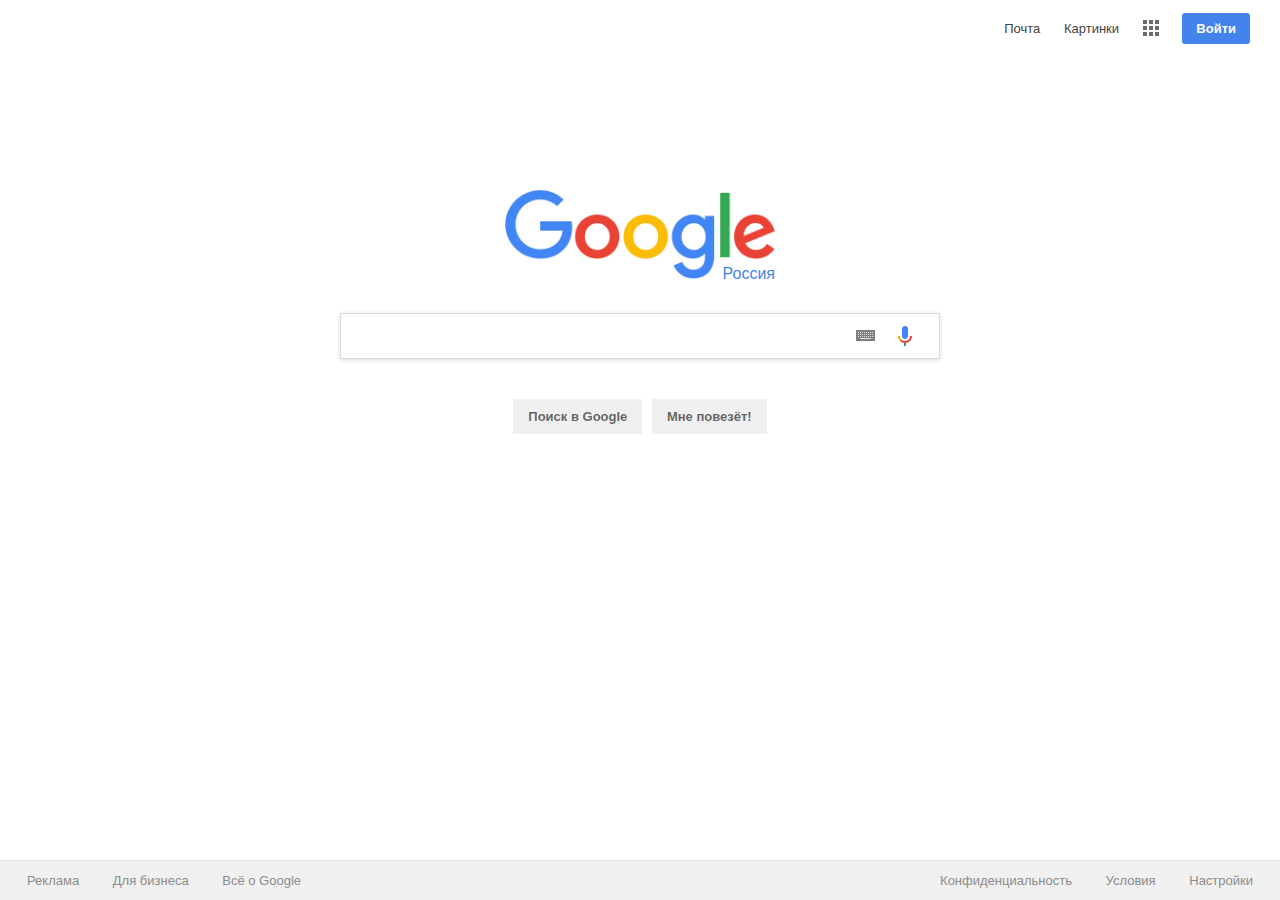
<file: index.html>
<!DOCTYPE html>
<html>
<head>
	<meta charset="utf-8">
	<title>Google</title>
	<link rel="stylesheet" type="text/css" href="css/style.css">
	<link rel="icon" type="image/png" href="images/favicon.png" />
</head>
<body>
	<div class="header">
		<div>
			<ul class="nav">
				<li class="nav-link"><a href="#">Почта</a></li>
				<li class="nav-link"><a href="#">Картинки</a></li>
				<li class="btn-applications"><a href="#">
						<svg width="16" height="16" fill="#6c6c6c">
							<rect width="4" height="4" />
							<rect width="4" height="4" x="6" y="0" />
							<rect width="4" height="4" x="12" y="0" />
							<rect width="4" height="4" x="0" y="6" />
							<rect width="4" height="4" x="6" y="6" />
							<rect width="4" height="4" x="12" y="6" />
							<rect width="4" height="4" x="0" y="12" />
							<rect width="4" height="4" x="6" y="12" />
							<rect width="4" height="4" x="12" y="12" />
						</svg>
					</a></li>
				<li class="btn-login"><a href="#">Войти</a></li>
			</ul>
		</div>
	</div>
	
	<div class="search-google">
		<div class="logo-google" title="Google">
			<img src="images/googlelogo_color_284x96dp.png" alt="Google-logo">
			<div class="country">Россия</div>
		</div>
		<div class="search-box">
			<div class="search-dom">
				<input type="text" id="search-form" title="Поиск" autofocus>
				<a href="#" class="keyboard"><span class="tooltip">Экранная клавиатура</span><div class="romb"></div></a>
				<a href="#" class="microphone"><span class="tooltip">Голосовой поиск</span><div class="romb"></div></a>
			</div>
			<a href="search-result.html" class="btn-search">Поиск в Google</a>
			<a href="#" class="btn-search">Мне повезёт!</a>
		</div>
	</div>

	<div class="footer main-f">
		<div class="footer-left">
			<a href="#">Реклама</a>
			<a href="#">Для бизнеса</a>
			<a href="#">Всё о Google</a>
		</div>
		<div class="footer-right">
			<a href="#">Конфиденциальность</a>
			<a href="#">Условия</a>
			<a href="#">Настройки</a>
		</div>
	</div>
</body>
</html>
</file>
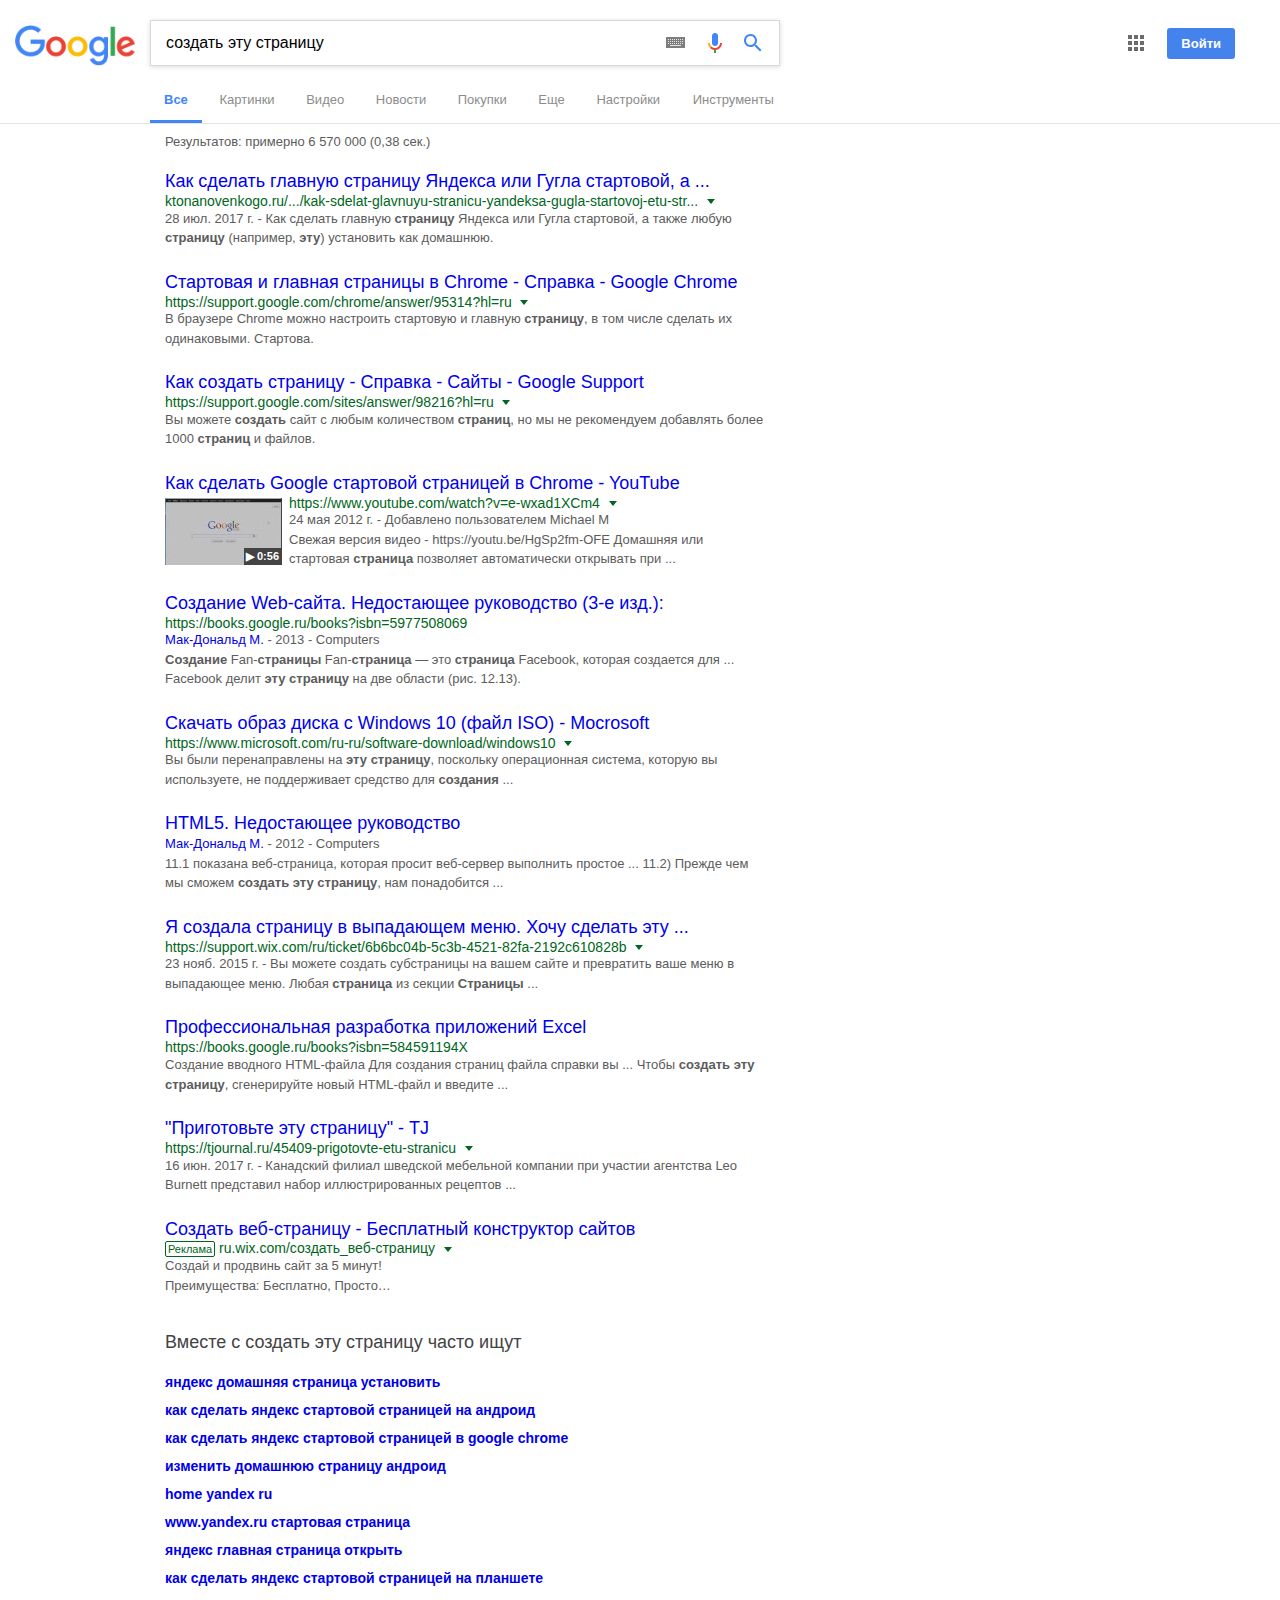
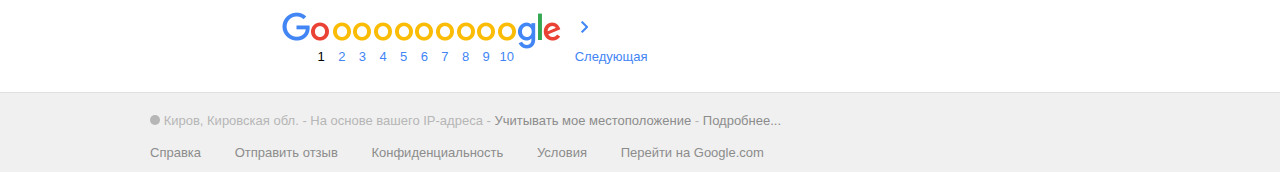
<file: search-result.html>
<!DOCTYPE html>
<html>
<head>
	<meta charset="utf-8">
	<title>создать эту страницу - Поиск в Google</title>
	<link rel="stylesheet" type="text/css" href="css/style.css">
	<link rel="icon" type="image/png" href="images/favicon.png" />
</head>
<body>
	<div class="header line">
		<div class="header-left">
			<div class="logo-google" title="Главная страница Google">
			<img src="images/googlelogo_color_284x96dp.png" class="logo-search" alt="Google-logo">
			</div>
		</div>
		<div class="header-center">
				<div class="search-box search-page">
					<div class="search-dom">
						<input type="text" id="search-form" title="Поиск" value="создать эту страницу">
						<a href="#" class="keyboard kb-search"><span class="tooltip">Экранная клавиатура</span><div class="romb"></div></a>
						<a href="#" class="microphone mp-search"><span class="tooltip">Голосовой поиск</span><div class="romb"></div></a>
						<div class="svg-search">
							<svg fill="#4285f4" viewBox="0 0 24 24">
							 <path d="M 15.5 14 h -0.79 l -0.28 -0.27 C 15.41 12.59 16 11.11 16 9.5 C 16 5.91 13.09 3 9.5 3 S 3 5.91 3 9.5 S 5.91 16 9.5 16 c 1.61 0 3.09 -0.59 4.23 -1.57 l 0.27 0.28 v 0.79 l 5 4.99 L 20.49 19 l -4.99 -5 Z m -6 0 C 7.01 14 5 11.99 5 9.5 S 7.01 5 9.5 5 S 14 7.01 14 9.5 S 11.99 14 9.5 14 Z"></path>
							</svg>
						</div>
					</div>
				</div>
			<div class="nav-header">
				<a href="#" class="active">Все</a>
				<a href="#">Картинки</a>
				<a href="#">Видео</a>
				<a href="#">Новости</a>
				<a href="#">Покупки</a>
				<a href="#">Еще</a>
				<a href="#">Настройки</a>
				<a href="#" class="tools">Инструменты</a>
			</div>
		</div>
		<div class="header-right search-right-nav">
			<ul class="nav">
				<li class="btn-applications"><a href="#">
						<svg width="16" height="16" fill="#6c6c6c">
							<rect width="4" height="4" />
							<rect width="4" height="4" x="6" y="0" />
							<rect width="4" height="4" x="12" y="0" />
							<rect width="4" height="4" x="0" y="6" />
							<rect width="4" height="4" x="6" y="6" />
							<rect width="4" height="4" x="12" y="6" />
							<rect width="4" height="4" x="0" y="12" />
							<rect width="4" height="4" x="6" y="12" />
							<rect width="4" height="4" x="12" y="12" />
						</svg>
					</a></li>
				<li class="btn-login"><a href="#">Войти</a></li>
			</ul>
		</div>
	</div>
	
	<div class="content">
		<p class="search-result">Результатов: примерно 6 570 000 (0,38 сек.)</p>
		<div class="content-box">
			<a href="#" class="box-title">Как сделать главную страницу Яндекса или Гугла стартовой, а ...</a>
			<span class="box-link">ktonanovenkogo.ru/.../kak-sdelat-glavnuyu-stranicu-yandeksa-gugla-startovoj-etu-str...</span>
			<a href="#" class="box-copy">
				<svg width="8px" height="5px" fill="#006621"><polygon points="0,0 8,0 4,5"/></svg>
				<ul class="tooltip-copy">
						<li>Сохраненная копия</li>
						<li>Похожие</li>
				</ul>
			</a>
			<p class="box-text">28 июл. 2017 г. - Как сделать главную <strong>страницу</strong> Яндекса или Гугла стартовой, а также любую <strong>страницу</strong> (например, <strong>эту</strong>) установить как домашнюю.</p>
		</div>
		<div class="content-box">
			<a href="https://www.google.ru/url?sa=t&rct=j&q=&esrc=s&source=web&cd=2&cad=rja&uact=8&ved=0ahUKEwjz5-nbsoHWAhVnM5oKHdGXBHUQFgguMAE&url=https%3A%2F%2Fsupport.google.com%2Fchrome%2Fanswer%2F95314%3Fhl%3Dru&usg=AFQjCNGlS08Jvvkq6N9IrOo54DmNI_drSw" class="box-title">Стартовая и главная страницы в Chrome - Справка - Google Chrome</a>
			<span class="box-link">https://support.google.com/chrome/answer/95314?hl=ru</span>
			<a href="#" class="box-copy">
				<svg width="8px" height="5px" fill="#006621"><polygon points="0,0 8,0 4,5"/></svg>
				<ul class="tooltip-copy">
						<li>Сохраненная копия</li>
						<li>Похожие</li>
				</ul>
			</a>
			<p class="box-text">В браузере Chrome можно настроить стартовую и главную <strong>страницу</strong>, в том числе сделать их одинаковыми. Стартова.</p>
		</div>
		<div class="content-box">
			<a href="https://www.google.ru/url?sa=t&rct=j&q=&esrc=s&source=web&cd=3&cad=rja&uact=8&ved=0ahUKEwjz5-nbsoHWAhVnM5oKHdGXBHUQFgg0MAI&url=https%3A%2F%2Fsupport.google.com%2Fsites%2Fanswer%2F98216%3Fhl%3Dru&usg=AFQjCNGU_FAlckWu2TAJawemDSz387HCDA" class="box-title">Как создать страницу - Справка - Сайты - Google Support</a>
			<span class="box-link">https://support.google.com/sites/answer/98216?hl=ru</span>
			<a href="#" class="box-copy">
				<svg width="8px" height="5px" fill="#006621"><polygon points="0,0 8,0 4,5"/></svg>
				<ul class="tooltip-copy">
						<li>Сохраненная копия</li>
						<li>Похожие</li>
				</ul>
			</a>
			<p class="box-text">Вы можете <strong>создать</strong> сайт с любым количеством <strong>страниц</strong>, но мы не рекомендуем добавлять более 1000 <strong>страниц</strong> и файлов.</p>
		</div>
		<div class="content-box">
			<a href="https://www.google.ru/url?sa=t&rct=j&q=&esrc=s&source=web&cd=4&cad=rja&uact=8&ved=0ahUKEwjz5-nbsoHWAhVnM5oKHdGXBHUQtwIIOjAD&url=https%3A%2F%2Fwww.youtube.com%2Fwatch%3Fv%3De-wxad1XCm4&usg=AFQjCNGGVnZ0oMHKtZBDDN1Gdv2vCA1LXg" class="box-title">Как сделать Google стартовой страницей в Chrome - YouTube</a><br>
			<div class="video"><span class="video-time">▶ 0:56</span></div>
			<span class="box-link">https://www.youtube.com/watch?v=e-wxad1XCm4</span>
			<a href="#" class="box-copy">
				<svg width="8px" height="5px" fill="#006621"><polygon points="0,0 8,0 4,5"/></svg>
				<ul class="tooltip-copy">
						<li>Сохраненная копия</li>
						<li>Похожие</li>
				</ul>
			</a>
			<p class="box-text">24 мая 2012 г. - Добавлено пользователем Michael M<br> Свежая версия видео - https://youtu.be/HgSp2fm-OFE Домашняя или стартовая <strong>страница</strong> позволяет автоматически открывать при ...</p>
		</div>
		<div class="content-box">
			<a href="https://books.google.ru/books?id=99SUAgAAQBAJ&pg=PA372&lpg=PA372&dq=%D1%81%D0%BE%D0%B7%D0%B4%D0%B0%D1%82%D1%8C+%D1%8D%D1%82%D1%83+%D1%81%D1%82%D1%80%D0%B0%D0%BD%D0%B8%D1%86%D1%83&source=bl&ots=71Kl4f8Tal&sig=6mypOP_kjvqpvmNPMposKo9k11Y&hl=ru&sa=X&ved=0ahUKEwjz5-nbsoHWAhVnM5oKHdGXBHUQ6AEIQDAE" class="box-title">Создание Web-сайта. Недостающее руководство (3-е изд.):</a>
			<span class="box-link">https://books.google.ru/books?isbn=5977508069</span>
			
			<p class="box-text"><a href="https://www.google.ru/search?newwindow=1&dcr=0&tbm=bks&q=inauthor:%22%D0%9C%D0%B0%D0%BA-%D0%94%D0%BE%D0%BD%D0%B0%D0%BB%D1%8C%D0%B4+%D0%9C.%22&sa=X&ved=0ahUKEwjz5-nbsoHWAhVnM5oKHdGXBHUQ9AgIQTAE">Мак-Дональд М.</a> - 2013 - ‎Computers<br><strong>Создание</strong> Fan-<strong>страницы</strong> Fan-<strong>страница</strong> — это <strong>страница</strong> Facebook, которая создается для ... Facebook делит <strong>эту страницу</strong> на две области (рис. 12.13).</p>
		</div>
		<div class="content-box">
			<a href="https://www.google.ru/url?sa=t&rct=j&q=&esrc=s&source=web&cd=6&cad=rja&uact=8&ved=0ahUKEwjz5-nbsoHWAhVnM5oKHdGXBHUQFghDMAU&url=https%3A%2F%2Fwww.microsoft.com%2Fru-ru%2Fsoftware-download%2Fwindows10&usg=AFQjCNEb23dhhvmt4a0s0vgsUD3v_MpZZg" class="box-title">Скачать образ диска с Windows 10 (файл ISO) - Mocrosoft</a>
			<span class="box-link">https://www.microsoft.com/ru-ru/software-download/windows10</span>
			<a href="#" class="box-copy">
				<svg width="8px" height="5px" fill="#006621"><polygon points="0,0 8,0 4,5"/></svg>
				<ul class="tooltip-copy">
						<li>Сохраненная копия</li>
						<li>Похожие</li>
				</ul>
			</a>
			<p class="box-text">Вы были перенаправлены на <strong>эту страницу</strong>, поскольку операционная система, которую вы используете, не поддерживает средство для <strong>создания</strong> ...</p>
		</div>
		<div class="content-box">
			<a href="https://books.google.ru/books?id=ibcSM_cB9X4C&pg=PA374&lpg=PA374&dq=%D1%81%D0%BE%D0%B7%D0%B4%D0%B0%D1%82%D1%8C+%D1%8D%D1%82%D1%83+%D1%81%D1%82%D1%80%D0%B0%D0%BD%D0%B8%D1%86%D1%83&source=bl&ots=3DnX1DeGOc&sig=ZeQla1iTwu-fMP2INQOHt_9_7WE&hl=ru&sa=X&ved=0ahUKEwjz5-nbsoHWAhVnM5oKHdGXBHUQ6AEISTAG" class="box-title">HTML5. Недостающее руководство</a>
			<span class="box-link"https://books.google.ru/books?isbn=5977508050</span>
			
			<p class="box-text"><a href="https://www.google.ru/search?newwindow=1&dcr=0&tbm=bks&q=inauthor:%22%D0%9C%D0%B0%D0%BA-%D0%94%D0%BE%D0%BD%D0%B0%D0%BB%D1%8C%D0%B4+%D0%9C.%22&sa=X&ved=0ahUKEwjz5-nbsoHWAhVnM5oKHdGXBHUQ9AgISjAG">Мак-Дональд М.</a> - 2012 - ‎Computers<br>11.1 показана веб-страница, которая просит веб-сервер выполнить простое ... 11.2) Прежде чем мы сможем <strong>создать эту страницу</strong>, нам понадобится ...</p>
		</div>
		<div class="content-box">
			<a href="https://www.google.ru/url?sa=t&rct=j&q=&esrc=s&source=web&cd=8&cad=rja&uact=8&ved=0ahUKEwjz5-nbsoHWAhVnM5oKHdGXBHUQFghMMAc&url=https%3A%2F%2Fsupport.wix.com%2Fru%2Fticket%2F6b6bc04b-5c3b-4521-82fa-2192c610828b&usg=AFQjCNFc6Qw1rUHv31tjx0uo1lNh0Nu4Pg" class="box-title">Я создала страницу в выпадающем меню. Хочу сделать эту ...</a>
			<span class="box-link">https://support.wix.com/ru/ticket/6b6bc04b-5c3b-4521-82fa-2192c610828b</span>
			<a href="#" class="box-copy">
				<svg width="8px" height="5px" fill="#006621"><polygon points="0,0 8,0 4,5"/></svg>
				<ul class="tooltip-copy">
						<li>Сохраненная копия</li>
						<li>Похожие</li>
				</ul>
			</a>
			<p class="box-text">23 нояб. 2015 г. - Вы можете создать субстраницы на вашем сайте и превратить ваше меню в выпадающее меню. Любая <strong>страница</strong> из секции <strong>Страницы</strong> ...</p>
		</div>
		<div class="content-box">
			<a href="https://books.google.ru/books?id=-E9QchZ7n5kC&pg=PA708&lpg=PA708&dq=%D1%81%D0%BE%D0%B7%D0%B4%D0%B0%D1%82%D1%8C+%D1%8D%D1%82%D1%83+%D1%81%D1%82%D1%80%D0%B0%D0%BD%D0%B8%D1%86%D1%83&source=bl&ots=UCyl3o-22i&sig=Gl3HwD7d3U-PnGtgqRx9xEROeSQ&hl=ru&sa=X&ved=0ahUKEwjz5-nbsoHWAhVnM5oKHdGXBHUQ6AEIUjAI" class="box-title">Профессиональная разработка приложений Excel</a>
			<span class="box-link">https://books.google.ru/books?isbn=584591194X</span>
			
			<p class="box-text">Создание вводного HTML-файла Для создания страниц файла справки вы ... Чтобы <strong>создать эту страницу</strong>, сгенерируйте новый HTML-файл и введите ...</p>
		</div>
		<div class="content-box">
			<a href="https://www.google.ru/url?sa=t&rct=j&q=&esrc=s&source=web&cd=10&cad=rja&uact=8&ved=0ahUKEwjz5-nbsoHWAhVnM5oKHdGXBHUQFghUMAk&url=https%3A%2F%2Ftjournal.ru%2F45409-prigotovte-etu-stranicu&usg=AFQjCNGtK04ecLO3-Ahfiw2CVPeh9S22LQ" class="box-title">"Приготовьте эту страницу" - TJ</a><br>
			<span class="box-link">https://tjournal.ru/45409-prigotovte-etu-stranicu</span>
			<a href="#" class="box-copy">
				<svg width="8px" height="5px" fill="#006621"><polygon points="0,0 8,0 4,5"/></svg>
				<ul class="tooltip-copy">
						<li>Сохраненная копия</li>
						<li>Похожие</li>
				</ul>
			</a>
			<p class="box-text">16 июн. 2017 г. - Канадский филиал шведской мебельной компании при участии агентства Leo Burnett представил набор иллюстрированных рецептов ...</p>
		</div>
		<div class="content-box">
			<a href="https://www.googleadservices.com/pagead/aclk?sa=L&ai=DChcSEwju4e_bsoHWAhWVgrIKHTD1ALcYABAAGgJscg&ohost=www.google.ru&cid=CAESEeD2-xOmL4LFObOODTeUHbqV&sig=AOD64_3D825vfbxRxdXWeMs9eSvKDIOsTg&q=&ved=0ahUKEwjz5-nbsoHWAhVnM5oKHdGXBHUQ0QwIWw&adurl=" class="box-title">Создать веб-страницу - Бесплатный конструктор сайтов</a><br>
			<span class="box-link"><span class="ads">Реклама</span> ru.wix.com/создать_веб-страницу‎</span>
			<a href="#" class="box-copy">
				<svg width="8px" height="5px" fill="#006621"><polygon points="0,0 8,0 4,5"/></svg>
				<ul class="tooltip-copy">
						<li>Сохраненная копия</li>
						<li>Похожие</li>
				</ul>
			</a>
			<p class="box-text">Создай и продвинь сайт за 5 минут!<br>Преимущества: Бесплатно, Просто…</p>
		</div>
		<div class="together">Вместе с создать эту страницу часто ищут</div>
		<div class="together-link"><a href="www.google.com/search/">яндекс домашняя страница установить</a></div>
		<div class="together-link"><a href="www.google.com/search/">как сделать яндекс стартовой страницей на андроид</a></div>
		<div class="together-link"><a href="www.google.com/search/">как сделать яндекс стартовой страницей в google chrome</a></div>
		<div class="together-link"><a href="www.google.com/search/">изменить домашнюю страницу андроид</a></div>
		<div class="together-link"><a href="www.google.com/search/">home yandex ru</a></div>
		<div class="together-link"><a href="www.google.com/search/">www.yandex.ru стартовая страница</a></div>
		<div class="together-link"><a href="www.google.com/search/">яндекс главная страница открыть</a></div>
		<div class="together-link"><a href="www.google.com/search/">как сделать яндекс стартовой страницей на планшете</a></div>
		<div class="paginator">
			<div class="big-G"></div>
			<div class="first"><div class="pag-img"></div>1</div>
			<div class="paginator-link"><a href="#"><div class="pag-img"></div>2</a></div>
			<div class="paginator-link"><a href="#"><div class="pag-img"></div>3</a></div>
			<div class="paginator-link"><a href="#"><div class="pag-img"></div>4</a></div>
			<div class="paginator-link"><a href="#"><div class="pag-img"></div>5</a></div>
			<div class="paginator-link"><a href="#"><div class="pag-img"></div>6</a></div>
			<div class="paginator-link"><a href="#"><div class="pag-img"></div>7</a></div>
			<div class="paginator-link"><a href="#"><div class="pag-img"></div>8</a></div>
			<div class="paginator-link"><a href="#"><div class="pag-img"></div>9</a></div>
			<div class="paginator-link"><a href="#"><div class="pag-img"></div>10</a></div>
			<div class="next"><a href="#"><div class="pag-img"></div>Следующая</a></div>
		</div>
	</div>

	<div class="footer">
		<div class="footer-center">
			<p>
				<svg width="10" height="10"><circle r="5" cx="50%" cy="50%" fill="#B6B6B6" /></svg>
				<span>Киров, Кировская обл.</span>
				<span> - </span>
				<span>На основе вашего IP-адреса</span>
				<span> - </span>
				<a href="#" class="footer-top-link link-un">Учитывать мое местоположение</a>
				<span> - </span>
				<a href="#" class="footer-top-link link-un">Подробнее...</a>
			</p>
			<p>
				<a href="#" class="footer-bottom-link link-un">Справка</a>
				<a href="#" class="link-un">Отправить отзыв</a>
				<a href="#" class="link-un">Конфиденциальность</a>
				<a href="#" class="link-un">Условия</a>
				<a href="#" class="link-un">Перейти на Google.com</a>
			</p>
		</div>
	</div>
</body>
</html>
</file>
<file: css/style.css>
* {
	margin: 0;
	padding: 0;
	font-family: sans-serif;
	font-size: 13px;
}

.header {
	display: block;
	width: 100%;
}

.header::after {
	content: "";
	display: block;
	clear: both;
}

.header-left {
	float: left;
}

.header-center {
	float: left;
	width: 642px;
}

.header-right {
	float: right;
}

.search-right-nav {
	margin-top: 15px;
	margin-right: 15px;
}

.line {
	border-bottom: 1px solid rgba(0,0,0,0.1);
}

.nav {
	float: right;
}

.nav li {
	display: inline-block;
	margin: 20px 10px;
}

.nav-link a {
	display: block;
	color: #434343;
	text-decoration: none;
	
}

.nav-link a:hover {
	text-decoration: underline;
}

.nav-header {
	margin-top: 19px;
}

.nav-header a {
	display: inline-block;
	text-decoration: none;
	color: #8C8C8C;
	padding: 6px 14px 6px 14px;
}

.nav-header a:hover {
	color: #434343;
}

.nav-header .active {
	font-weight: bold;
	color: #4285f4;
	padding-bottom: 13px;
	border-bottom: 3px solid #4285f4;
}

.nav-header .active:hover {
	color: #4285f4;
}

.nav-header .tools {
	margin: 1px;
}

.nav-header .tools:hover {
	margin: 0;
	border: 1px solid #B6B6B6;
	border-radius: 2px;
	background: #f0f0f0;
	color: #8C8C8C;
}

.btn-applications {
	vertical-align: middle;
}

.btn-applications svg:hover {
	fill: #000;
}

li.btn-login {
	margin-right: 30px;
}

.btn-login a {
	padding: 8px 14px;
	background: #4583ec;
	border-radius: 3px;
	font-weight: bold;
	color: #ffffff;
	text-decoration: none;
	cursor: default;
}

.content {	
	width: 600px;
	margin-left: 165px;
}

.search-google {
	width: 600px;
	margin: 130px auto;
}

.search-result {
	color: #5C5C5C;
	padding-top: 10px;
	padding-bottom: 10px;
}

.content-box {
	padding: 12px 0px;
}

.content-box a.box-title {
	font-size: 18px;
	text-decoration: none;
}

.content-box a.box-title:hover {
	text-decoration: underline;
}

.content-box .box-link {
	color: #006621;
	font-size: 14px;
	vertical-align: middle;
}

.content-box .box-copy {
	margin-left: 5px;
	position: relative;
	text-decoration: none;
}

ul.tooltip-copy {
	position: absolute;
	margin: 0;
	display: none;
	border: 1px solid #B6B6B6;
	box-shadow: 0px 1px 5px rgba(0,0,0,0.15);
	background: #fff;
	white-space: nowrap;
}

.tooltip-copy {
	list-style: none;
}

.tooltip-copy li {
	text-decoration: none;
	color: #434343;
	font-size: 14px;
	padding: 6px 15px;

}

.tooltip-copy li:hover {
	background: #f1f1f1;
}

.content-box .box-copy:hover ul {
	display: block;
	top: 15px;
	left: -14px;
}

.box-text {
	line-height: 1.5;
	color: #5C5C5C;
}

.box-text a {
	text-decoration: none;
}

.logo-google {
	position: relative;
	text-align: center;
}

.logo-google img {
	width: 270px;
}

img.logo-search {
	width: 120px;
	padding: 25px 15px;
}

.country {
	color: #4583ec;
	font-size: 16px;
	position: absolute;
	right: 165px;
	bottom: 0px;
}

.search-box {
	margin-top: 30px;
	text-align: center;
	position: relative;
}

.search-page {
	margin-top: 20px;
	margin-right: 12px;
}

a.btn-search {
	display: inline-block;
	font-weight: bold;
	color: rgba(0,0,0,0.6);
	padding: 10px 15px;
	background: #f0f0f0;
	margin: 40px 3px 0px 3px;
	text-decoration: none;
}

a:hover.btn-search {
	outline: 1px solid #e0e0e0;
	color: #000;
}

#search-form {
	box-sizing: border-box;
	display: block;
	width: 100%;
	padding: 13px 100px 13px 15px;
	box-shadow: 0px 1px 5px rgba(0,0,0,0.15);
	border: 1px solid rgba(0,0,0,0.15);
	font-size: 16px;
}

.search-dom:hover, .search-dom:focus {
	box-shadow: 0px 4px 5px rgba(0,0,0,0.05);
}

#search-form:focus, #search-form:active {
	outline: 0;
}

.svg-search {
	position: absolute;
	width: 24px;
	height: 24px;
	top: 11px;
	right: 15px;
	cursor: pointer;
}

.keyboard {
	position: absolute;
	width: 40px;
	height: 35px;
	display: block;
	background: url("../images/keyboard.png") no-repeat 50% 50%;
	top: 5px;
	right: 55px;
	opacity: .50;
}

.kb-search {
	right: 85px;
}

.microphone {
	position: absolute;
	width: 40px;
	height: 35px;
	display: block;
	background: url("../images/microphone.png") no-repeat 50% 50%;
	top: 5px;
	right: 15px;
}

.mp-search {
	right: 45px;
}

span.tooltip {
	display: none;
	padding: 7px 7px;
	background: #000;
	border: 1px solid #fff;
	box-shadow: 0px 0px 7px rgba(0,0,0,0.3);
	text-decoration: none;
	color: #fff;
	font-size: 11px;
	font-weight: bold;
	white-space: nowrap;
	position: absolute;
	cursor: default;
}

.romb {
	width: 8px;
	height: 8px;
	background: #000;
	transform: rotate(45deg);
	display: none;
	position: absolute;
} 

.keyboard:hover {
	opacity: .85;
}

.keyboard:hover span {
	display: block;
	top: 46px;
	right: -47px;
}

.microphone:hover span {
	display: block;
	top: 46px;
	right: -33px;
	opacity: .85;
}

.keyboard:hover div {
	display: block;
	top: 43px;
	right: 15px;
}

.microphone:hover div {
	display: block;
	top: 43px;
	right: 17px;
	opacity: .85;
}

.footer {
	width: 100%;
	background: #f0f0f0;
	border-top: 1px solid #e0e0e0;
}

.footer::after {
	content: "";
	display: block;
	clear: both;
}

.main-f {
	position: fixed;
	bottom: 0;
}

.footer-center {
	width: 800px;
	margin-left: 150px;
}

.footer-center span {
	color: #B6B6B6;
}

.footer a {
	display: inline-block;
	color: #8C8C8C;
	text-decoration: none;
	padding: 12px 15px;
}

a.footer-top-link {
	padding: 20px 0px 5px 0px;
}

a.footer-bottom-link {
	padding: 12px 15px 12px 0px;
}

.footer a:hover {
	text-decoration: underline;
}

a:hover.link-un {
	text-decoration: none;
	color: #434343;
}

.footer-left {
	float: left;
	margin-left: 12px;
}

.footer-right {
	float: right;
	margin-right: 12px;
}

.ads {
	border: 1px solid #006621;
	border-radius: 2px;
	font-size: 11px;
	padding: 1px 2px;

}

.video {
	width: 116px;
	height: 67px;
	float: left;
	position: relative;
	background: url('../images/video.jpg') 0px -11px;
	margin-right: 7px;
	border-right: 1px solid #434343;
	margin-top: 4px;
}

.video-time {
	position: absolute;
	bottom: 0;
	right: 0;
	display: block;
	padding: 2px;
	color: #fff;
	background: #434343;
	font-size: 11px;
	font-weight: bold;
}

.together {
	color: #434343;
	font-size: 18px;
	margin-top: 25px;
	margin-bottom: 15px;
}

.together-link a {
	display: block;
	font-size: 14px;
	font-weight: bold;
	text-decoration: none;
	padding: 6px 10px 6px 0px;
}

.together-link a:hover {
	text-decoration: underline;
}

.paginator {
	margin: 20px auto;
	width: 400px;
	height: 60px;
	text-align: center;
}


.paginator span {
	color: #434343;
}

.paginator a {
	color: #4285f4;
	text-decoration: none;
}

.paginator a:hover {
	text-decoration: underline;
}

.paginator > div {
	display: inline-block;
	margin-left: -2px;
	margin-right: -1px;
}

div.big-G {
	width: 28px;
	height: 30px;
	background: url('../images/nav_logo242.png') no-repeat -24px 0px;
	margin-bottom: 19px;
	margin-right: 0px;
}

.first .pag-img {
	width: 20px;
	height: 37px;
	background: url('../images/nav_logo242.png') no-repeat -54px 0px;
	
}

.first-page {
	text-align: right;
	padding-right: 5px;
}

.paginator-link .pag-img {
	width: 20px;
	height: 37px;
	background: url('../images/nav_logo242.png') no-repeat -74px 0px;
	
}

.next {
	width: 130px;
	text-align: right;
}
.next .pag-img {
	width: 72px;
	height: 37px;
	background: url('../images/nav_logo242.png') no-repeat -96px 0px;
	
}
</file>
